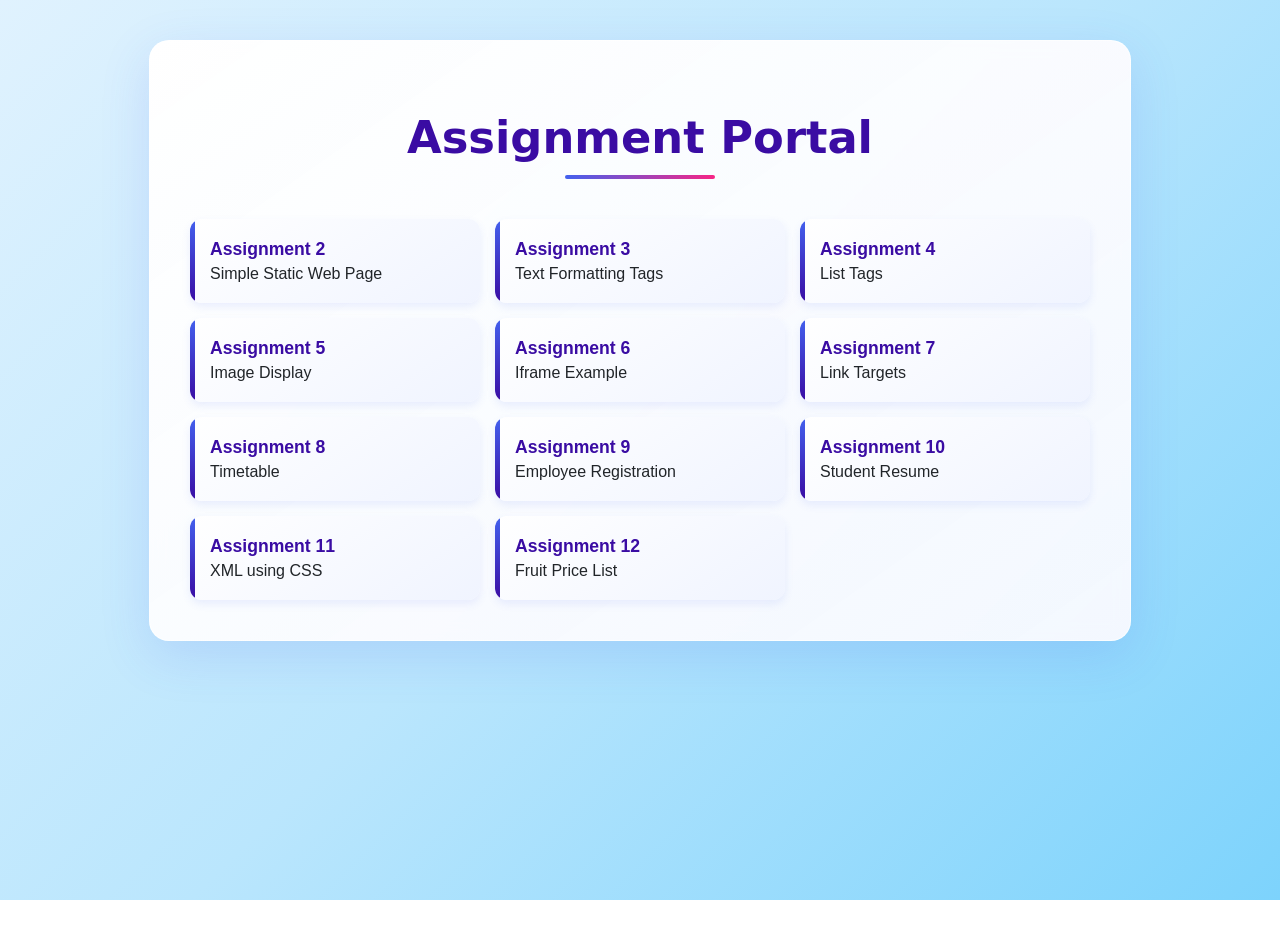
<file: index.html>
<!DOCTYPE html>
<html lang="en">
<head>
    <meta charset="UTF-8">
    <meta name="viewport" content="width=device-width, initial-scale=1.0">
    <title>Assignment Index</title>
    <style>
        :root {
            --primary: #4361ee;
            --secondary: #3a0ca3;
            --accent: #f72585;
            --light: #f8f9fa;
            --dark: #212529;
        }
        body {
            font-family: 'Segoe UI', system-ui, -apple-system, sans-serif;
            margin: 0;
            padding: 0;
            min-height: 100vh;
            background: linear-gradient(135deg, #e0f2fe 0%, #bae6fd 50%, #7dd3fc 100%);
            background-attachment: fixed;
        }
        .container {
            max-width: 900px;
            margin: 40px auto;
            background: linear-gradient(145deg, rgba(255,255,255,0.98) 0%, rgba(248,249,255,0.95) 100%);
            border-radius: 20px;
            box-shadow: 0 15px 50px rgba(67, 97, 238, 0.15);
            padding: 40px;
            backdrop-filter: blur(8px);
            border: 1px solid rgba(255,255,255,0.5);
            border-top: 1px solid rgba(255,255,255,0.8);
            border-left: 1px solid rgba(255,255,255,0.8);
        }
        h1 {
            color: var(--secondary);
            text-align: center;
            margin-bottom: 40px;
            font-size: 2.8rem;
            font-weight: 700;
            position: relative;
            padding-bottom: 15px;
        }
        h1::after {
            content: "";
            position: absolute;
            bottom: 0;
            left: 50%;
            transform: translateX(-50%);
            width: 150px;
            height: 4px;
            background: linear-gradient(to right, var(--primary), var(--accent));
            border-radius: 2px;
        }
        .assignment-grid {
            display: grid;
            grid-template-columns: repeat(auto-fill, minmax(250px, 1fr));
            gap: 15px;
            padding: 0;
            list-style: none;
        }
        .assignment-button {
            display: flex;
            flex-direction: column;
            padding: 20px;
            background: linear-gradient(145deg, #ffffff 0%, #f0f4ff 100%);
            border-radius: 12px;    
            transition: all 0.3s cubic-bezier(0.25, 0.8, 0.25, 1);
            box-shadow: 0 4px 8px rgba(67, 97, 238, 0.1);
            border: none;
            cursor: pointer;
            text-align: left;
            position: relative;
            overflow: hidden;
        }
        .assignment-button:hover {
            transform: translateY(-3px);
            box-shadow: 0 12px 24px rgba(67, 97, 238, 0.2);
            background: linear-gradient(145deg, #ffffff 0%, #e6ecff 100%);
        }
        .assignment-button::before {
            content: "";
            position: absolute;
            top: 0;
            left: 0;
            width: 5px;
            height: 100%;
            background: linear-gradient(to bottom, var(--primary), var(--secondary));
            transition: all 0.3s ease;
        }
        .assignment-button:hover::before {
            width: 8px;
            background: linear-gradient(to bottom, var(--accent), #ff2d75);
        }
        .assignment-number {
            font-weight: bold;
            color: var(--secondary);
            margin-bottom: 5px;
            font-size: 1.1rem;
            transition: color 0.3s ease;
        }
        .assignment-button:hover .assignment-number {
            color: var(--accent);
        }
        .assignment-title {
            color: var(--dark);
            font-weight: 500;
            font-size: 1rem;
        }
        @media (max-width: 768px) {
            .container {
                margin: 20px;
                padding: 25px;
            }
            h1 {
                font-size: 2rem;
            }
            .assignment-grid {
                grid-template-columns: 1fr;
            }
        }
    </style>
</head>
<body>
    <div class="container">
        <h1>Assignment Portal</h1>
        <div class="assignment-grid">
            <button class="assignment-button" onclick="window.location.href='Assignment2.html'">
                <span class="assignment-number">Assignment 2</span>
                <span class="assignment-title">Simple Static Web Page</span>
            </button>
            <button class="assignment-button" onclick="window.location.href='Assignment3.html'">
                <span class="assignment-number">Assignment 3</span>
                <span class="assignment-title">Text Formatting Tags</span>
            </button>
            <button class="assignment-button" onclick="window.location.href='Assignment4.html'">
                <span class="assignment-number">Assignment 4</span>
                <span class="assignment-title">List Tags</span>
            </button>
            <button class="assignment-button" onclick="window.location.href='Assignment5.html'">
                <span class="assignment-number">Assignment 5</span>
                <span class="assignment-title">Image Display</span>
            </button>
            <button class="assignment-button" onclick="window.location.href='Assignment6.html'">
                <span class="assignment-number">Assignment 6</span>
                <span class="assignment-title">Iframe Example</span>
            </button>
            <button class="assignment-button" onclick="window.location.href='Assignment7.html'">
                <span class="assignment-number">Assignment 7</span>
                <span class="assignment-title">Link Targets</span>
            </button>
            <button class="assignment-button" onclick="window.location.href='Assignment8.html'">
                <span class="assignment-number">Assignment 8</span>
                <span class="assignment-title">Timetable</span>
            </button>
            <button class="assignment-button" onclick="window.location.href='Assignment9.html'">
                <span class="assignment-number">Assignment 9</span>
                <span class="assignment-title">Employee Registration</span>
            </button>
            <button class="assignment-button" onclick="window.location.href='Assignment10.html'">
                <span class="assignment-number">Assignment 10</span>
                <span class="assignment-title">Student Resume</span>
            </button>
            <button class="assignment-button" onclick="window.location.href='Assignment11.xml'">
                <span class="assignment-number">Assignment 11</span>
                <span class="assignment-title">XML using CSS</span>
            </button>
            <button class="assignment-button" onclick="window.location.href='Assignment12.htm'">
                <span class="assignment-number">Assignment 12</span>
                <span class="assignment-title">Fruit Price List</span>
            </button>
        </div>
    </div>
</body>
</html>
</file>
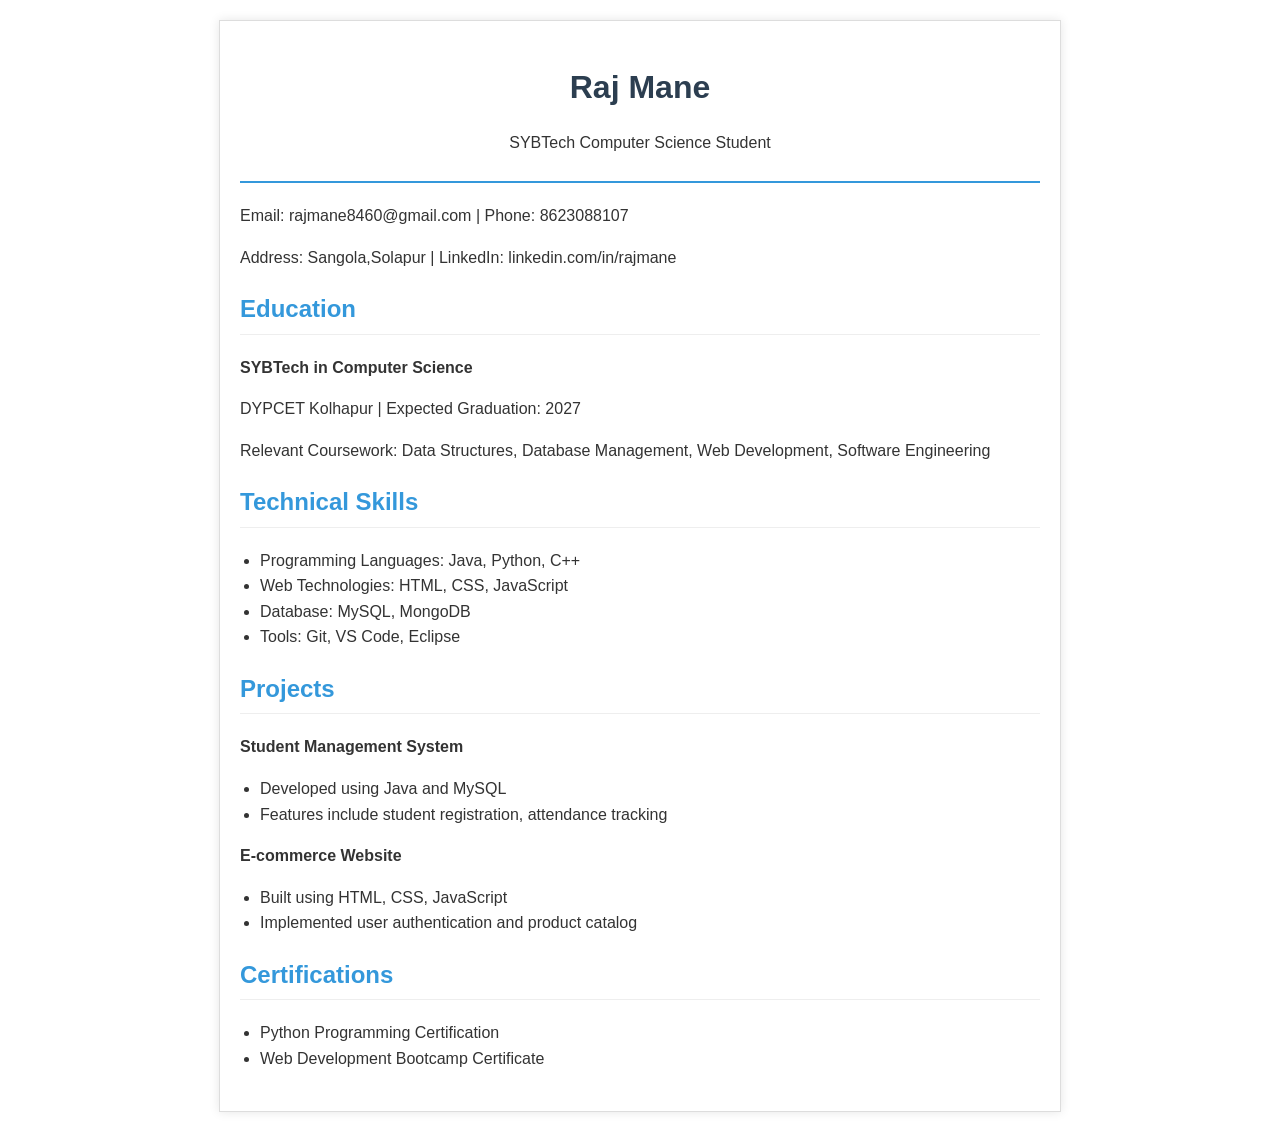
<file: Assignment10.html>
<!DOCTYPE html>
<html lang="en">
<head>
    <meta charset="UTF-8">
    <meta name="viewport" content="width=device-width, initial-scale=1.0">
    <title>SYBTech Student Resume</title>
    <style>
        body {
            font-family: Arial, sans-serif;
            line-height: 1.6;
            margin: 0;
            padding: 20px;
            color: #333;
        }
        .container {
            max-width: 800px;
            margin: 0 auto;
            padding: 20px;
            border: 1px solid #ddd;
            box-shadow: 0 0 10px rgba(0,0,0,0.1);
        }
        header {
            text-align: center;
            margin-bottom: 20px;
            border-bottom: 2px solid #3498db;
            padding-bottom: 10px;
        }
        h1 {
            color: #2c3e50;
            margin-bottom: 5px;
        }
        h2 {
            color: #3498db;
            border-bottom: 1px solid #eee;
            padding-bottom: 5px;
        }
        .section {
            margin-bottom: 20px;
        }
        .contact-info {
            margin-bottom: 15px;
        }
        ul {
            padding-left: 20px;
        }
    </style>
</head>
<body>
    <div class="container">
        <header>
            <h1>Raj Mane</h1>
            <p>SYBTech Computer Science Student</p>
        </header>

        <div class="contact-info">
            <p>Email: rajmane8460@gmail.com | Phone: 8623088107</p>
            <p>Address: Sangola,Solapur | LinkedIn: linkedin.com/in/rajmane</p>
        </div>

        <div class="section">
            <h2>Education</h2>
            <p><strong>SYBTech in Computer Science</strong></p>
            <p>DYPCET Kolhapur | Expected Graduation: 2027</p>
            <p>Relevant Coursework: Data Structures, Database Management, Web Development, Software Engineering</p>
        </div>

        <div class="section">
            <h2>Technical Skills</h2>
            <ul>
                <li>Programming Languages: Java, Python, C++</li>
                <li>Web Technologies: HTML, CSS, JavaScript</li>
                <li>Database: MySQL, MongoDB</li>
                <li>Tools: Git, VS Code, Eclipse</li>
            </ul>
        </div>

        <div class="section">
            <h2>Projects</h2>
            <p><strong>Student Management System</strong></p>
            <ul>
                <li>Developed using Java and MySQL</li>
                <li>Features include student registration, attendance tracking</li>
            </ul>
            
            <p><strong>E-commerce Website</strong></p>
            <ul>
                <li>Built using HTML, CSS, JavaScript</li>
                <li>Implemented user authentication and product catalog</li>
            </ul>
        </div>

        <div class="section">
            <h2>Certifications</h2>
            <ul>
                <li>Python Programming Certification</li>
                <li>Web Development Bootcamp Certificate</li>
            </ul>
        </div>
    </div>
</body>
</html>
</file>
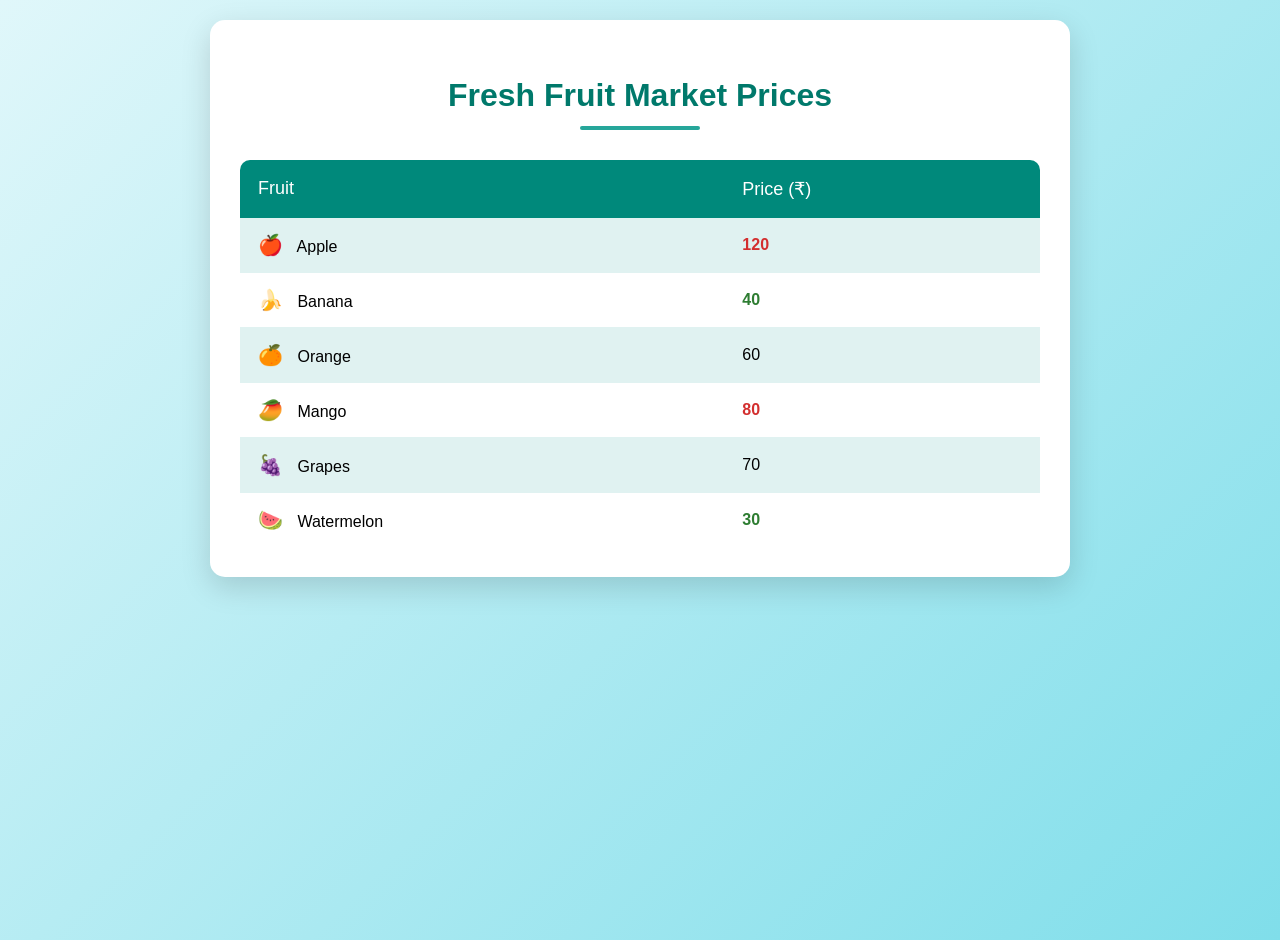
<file: Assignment12.htm>
<html>
<head>
    <title>Fruit Price List</title>
    <style>
        body {
            font-family: 'Segoe UI', Tahoma, Geneva, Verdana, sans-serif;
            margin: 0;
            padding: 20px;
            background: linear-gradient(135deg, #e0f7fa 0%, #80deea 100%);
            min-height: 100vh;
        }
        .container {
            max-width: 800px;
            margin: 0 auto;
            background-color: white;
            border-radius: 15px;
            box-shadow: 0 10px 30px rgba(0,0,0,0.15);
            padding: 30px;
        }
        h2 {
            color: #00796b;
            text-align: center;
            margin-bottom: 30px;
            font-size: 32px;
            position: relative;
            font-weight: 600;
        }
        h2:after {
            content: "";
            display: block;
            width: 120px;
            height: 4px;
            background: #26a69a;
            margin: 12px auto;
            border-radius: 2px;
        }
        table {
            width: 100%;
            border-collapse: separate;
            border-spacing: 0;
            margin-top: 25px;
            border-radius: 10px;
            overflow: hidden;
        }
        th {
            background-color: #00897b;
            color: white;
            padding: 18px;
            text-align: left;
            font-weight: 500;
            font-size: 18px;
        }
        td {
            padding: 15px 18px;
            border-bottom: 1px solid #e0f2f1;
            font-size: 16px;
        }
        tr:last-child td {
            border-bottom: none;
        }
        tr:nth-child(even) {
            background-color: #e0f2f1;
        }
        tr:hover {
            background-color: #b2dfdb;
            transform: scale(1.01);
            transition: all 0.2s ease;
        }
        .price-high {
            color: #d32f2f;
            font-weight: bold;
        }
        .price-low {
            color: #2e7d32;
            font-weight: bold;
        }
        .last-updated {
            text-align: right;
            font-style: italic;
            color: #00695c;
            margin-top: 20px;
            font-size: 14px;
        }
        .fruit-icon {
            margin-right: 10px;
            font-size: 20px;
        }
    </style>
</head>
<body>
    <div class="container">
        <h2>Fresh Fruit Market Prices</h2>
        <table>
            <tr>
                <th>Fruit</th>
                <th>Price (₹)</th>
            </tr>
            <tr>
                <td><span class="fruit-icon">🍎</span> Apple</td>
                <td class="price-high">120</td>
            </tr>
            <tr>
                <td><span class="fruit-icon">🍌</span> Banana</td>
                <td class="price-low">40</td>
            </tr>
            <tr>
                <td><span class="fruit-icon">🍊</span> Orange</td>
                <td>60</td>
            </tr>
            <tr>
                <td><span class="fruit-icon">🥭</span> Mango</td>
                <td class="price-high">80</td>
            </tr>
            <tr>
                <td><span class="fruit-icon">🍇</span> Grapes</td>
                <td>70</td>
            </tr>
            <tr>
                <td><span class="fruit-icon">🍉</span> Watermelon</td>
                <td class="price-low">30</td>
            </tr>
        </table>
    </div>
</body>
</html>
</file>
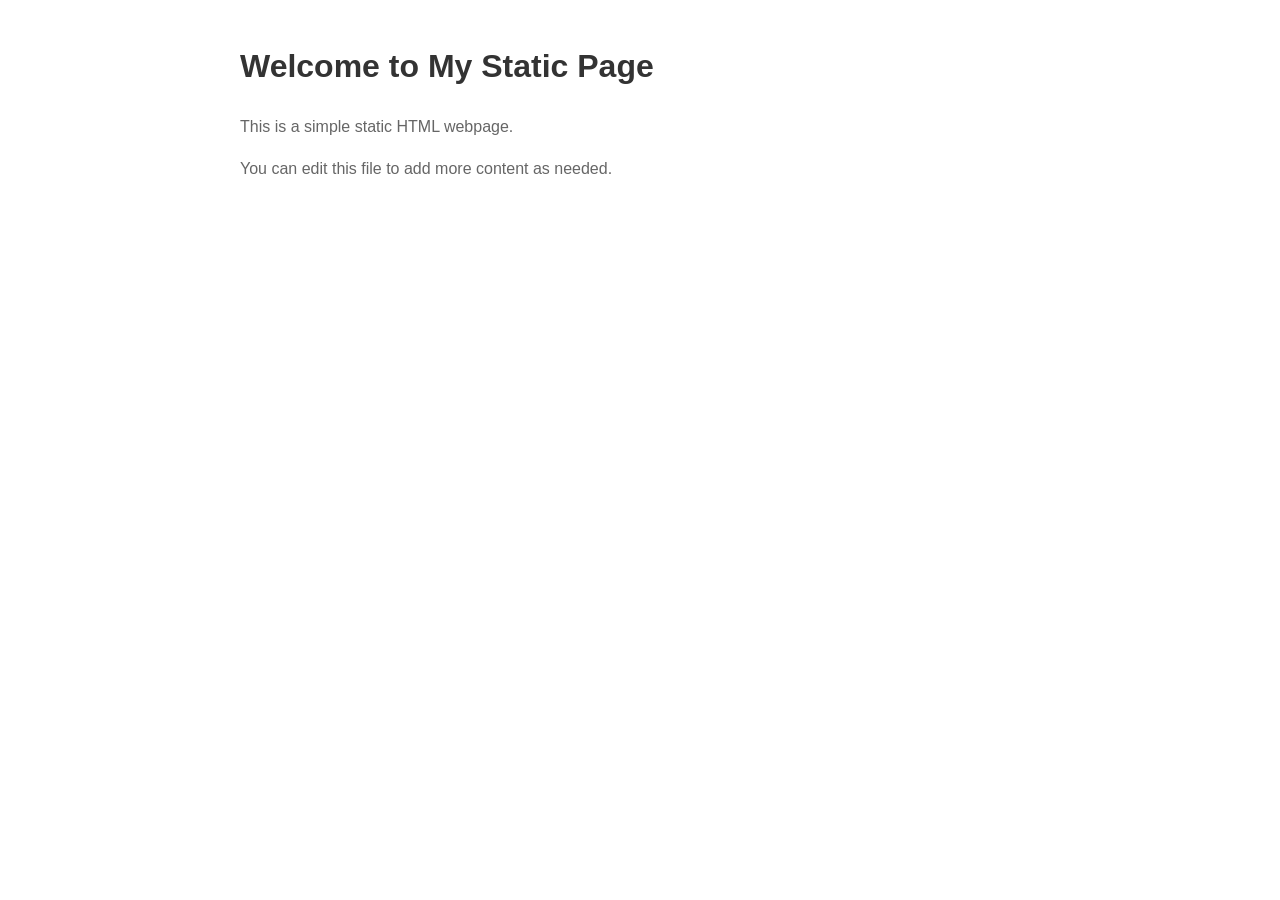
<file: Assignment2.html>
<!DOCTYPE html>
<html lang="en">
<head>
    <meta charset="UTF-8">
    <meta name="viewport" content="width=device-width, initial-scale=1.0">
    <title>Simple Static Page</title>
    <style>
        body {
            font-family: Arial, sans-serif;
            line-height: 1.6;
            margin: 0;
            padding: 20px;
            max-width: 800px;
            margin: 0 auto;
        }
        h1 {
            color: #333;
        }
        p {
            color: #666;
        }
    </style>
</head>
<body>
    <h1>Welcome to My Static Page</h1>
    <p>This is a simple static HTML webpage.</p>
    <p>You can edit this file to add more content as needed.</p>
</body>
</html>
</file>
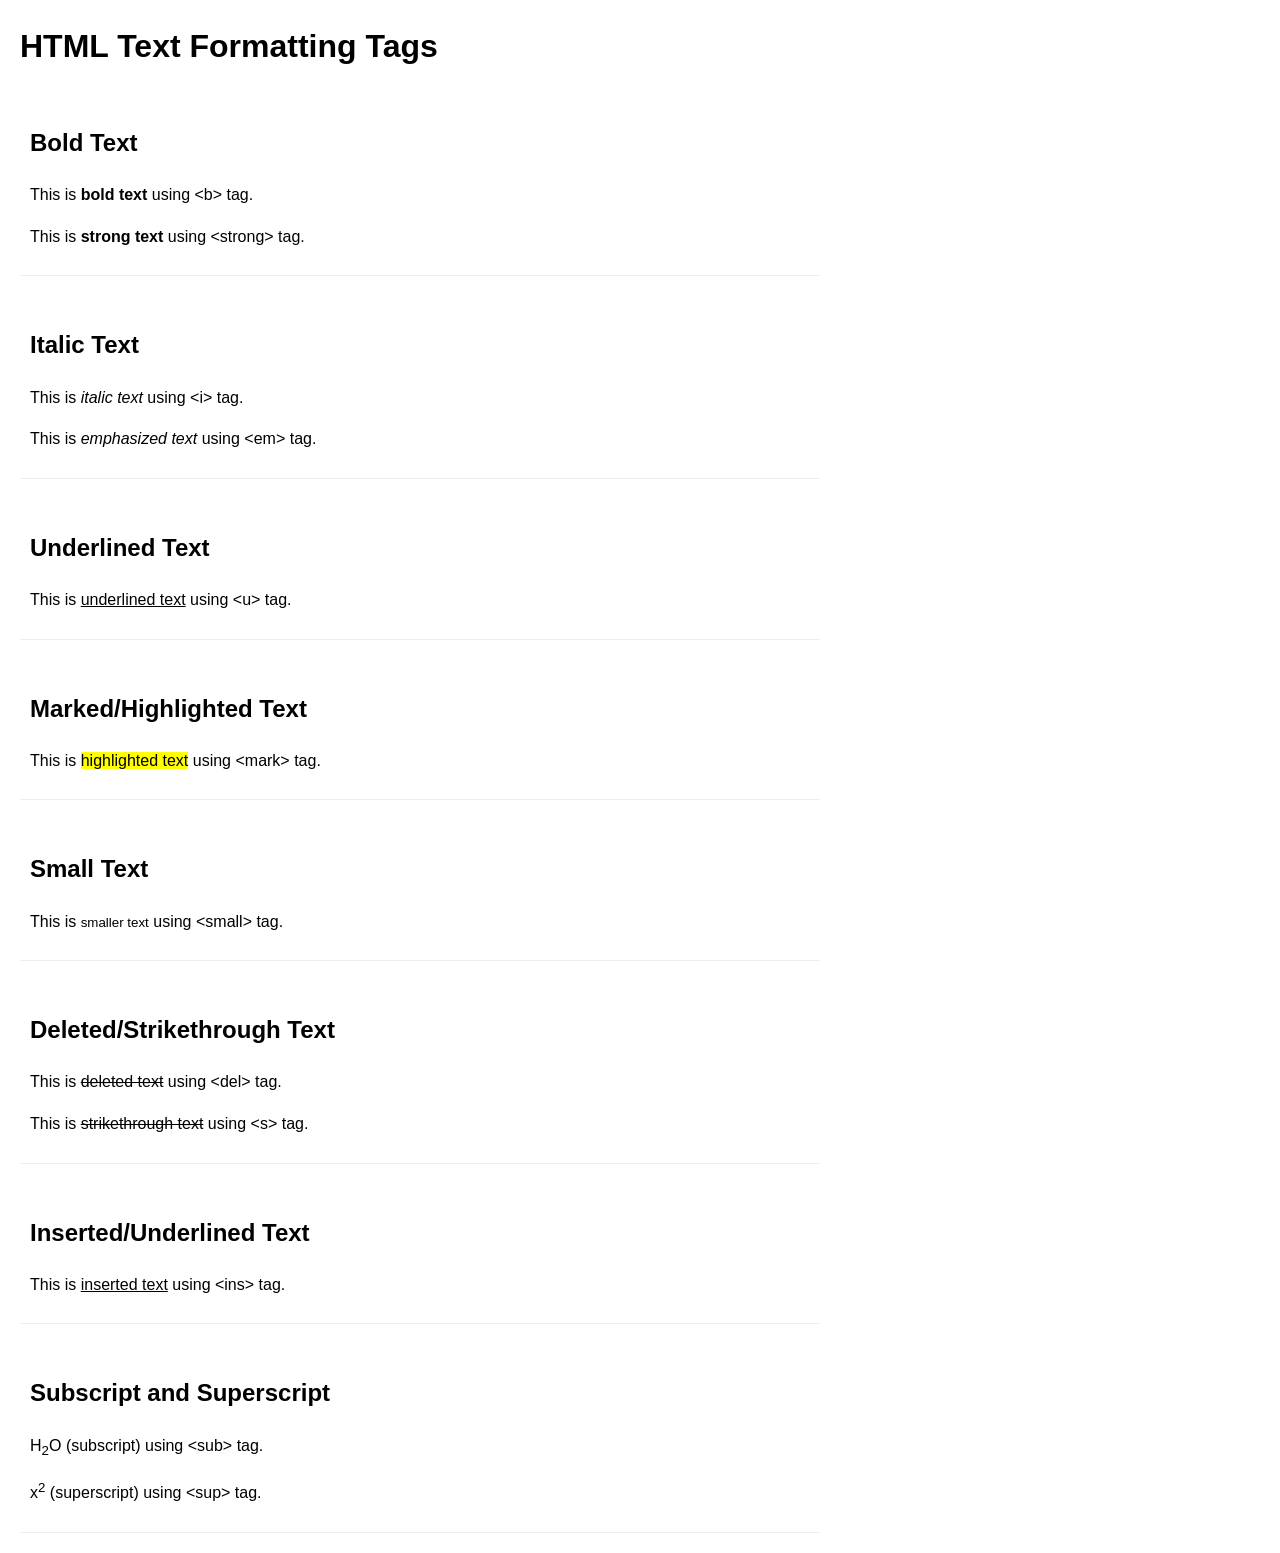
<file: Assignment3.html>
<!DOCTYPE html>
<html lang="en">
<head>
    <meta charset="UTF-8">
    <meta name="viewport" content="width=device-width, initial-scale=1.0">
    <title>Text Formatting Examples</title>
    <style>
        body {
            font-family: Arial, sans-serif;
            line-height: 1.6;
            margin: 20px;
            max-width: 800px;
        }
        .example {
            margin-bottom: 20px;
            padding: 10px;
            border-bottom: 1px solid #eee;
        }
    </style>
</head>
<body>
    <h1>HTML Text Formatting Tags</h1>
    
    <div class="example">
        <h2>Bold Text</h2>
        <p>This is <b>bold text</b> using &lt;b&gt; tag.</p>
        <p>This is <strong>strong text</strong> using &lt;strong&gt; tag.</p>
    </div>
    
    <div class="example">
        <h2>Italic Text</h2>
        <p>This is <i>italic text</i> using &lt;i&gt; tag.</p>
        <p>This is <em>emphasized text</em> using &lt;em&gt; tag.</p>
    </div>
    
    <div class="example">
        <h2>Underlined Text</h2>
        <p>This is <u>underlined text</u> using &lt;u&gt; tag.</p>
    </div>
    
    <div class="example">
        <h2>Marked/Highlighted Text</h2>
        <p>This is <mark>highlighted text</mark> using &lt;mark&gt; tag.</p>
    </div>
    
    <div class="example">
        <h2>Small Text</h2>
        <p>This is <small>smaller text</small> using &lt;small&gt; tag.</p>
    </div>
    
    <div class="example">
        <h2>Deleted/Strikethrough Text</h2>
        <p>This is <del>deleted text</del> using &lt;del&gt; tag.</p>
        <p>This is <s>strikethrough text</s> using &lt;s&gt; tag.</p>
    </div>
    
    <div class="example">
        <h2>Inserted/Underlined Text</h2>
        <p>This is <ins>inserted text</ins> using &lt;ins&gt; tag.</p>
    </div>
    
    <div class="example">
        <h2>Subscript and Superscript</h2>
        <p>H<sub>2</sub>O (subscript) using &lt;sub&gt; tag.</p>
        <p>x<sup>2</sup> (superscript) using &lt;sup&gt; tag.</p>
    </div>
</body>
</html>
</file>
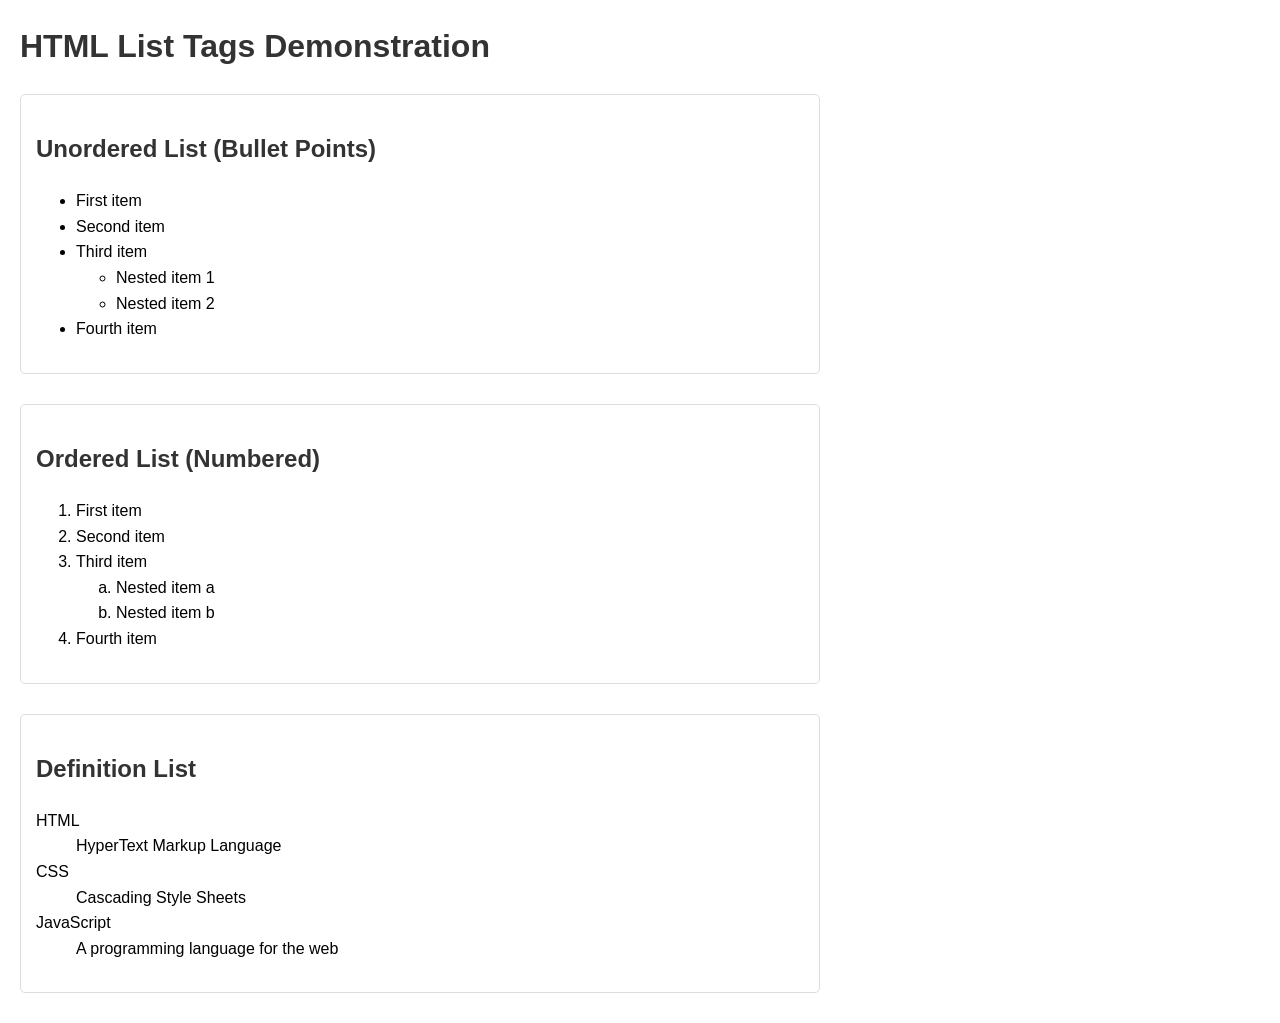
<file: Assignment4.html>
<!DOCTYPE html>
<html lang="en">
<head>
    <meta charset="UTF-8">
    <meta name="viewport" content="width=device-width, initial-scale=1.0">
    <title>HTML List Examples</title>
    <style>
        body {
            font-family: Arial, sans-serif;
            line-height: 1.6;
            margin: 20px;
            max-width: 800px;
        }
        .list-container {
            margin-bottom: 30px;
            padding: 15px;
            border: 1px solid #ddd;
            border-radius: 5px;
        }
        h1, h2 {
            color: #333;
        }
    </style>
</head>
<body>
    <h1>HTML List Tags Demonstration</h1>
    
    <div class="list-container">
        <h2>Unordered List (Bullet Points)</h2>
        <ul>
            <li>First item</li>
            <li>Second item</li>
            <li>Third item
                <ul>
                    <li>Nested item 1</li>
                    <li>Nested item 2</li>
                </ul>
            </li>
            <li>Fourth item</li>
        </ul>
    </div>
    
    <div class="list-container">
        <h2>Ordered List (Numbered)</h2>
        <ol>
            <li>First item</li>
            <li>Second item</li>
            <li>Third item
                <ol type="a">
                    <li>Nested item a</li>
                    <li>Nested item b</li>
                </ol>
            </li>
            <li>Fourth item</li>
        </ol>
    </div>
    
    <div class="list-container">
        <h2>Definition List</h2>
        <dl>
            <dt>HTML</dt>
            <dd>HyperText Markup Language</dd>
            <dt>CSS</dt>
            <dd>Cascading Style Sheets</dd>
            <dt>JavaScript</dt>
            <dd>A programming language for the web</dd>
        </dl>
    </div>
</body>
</html>
</file>
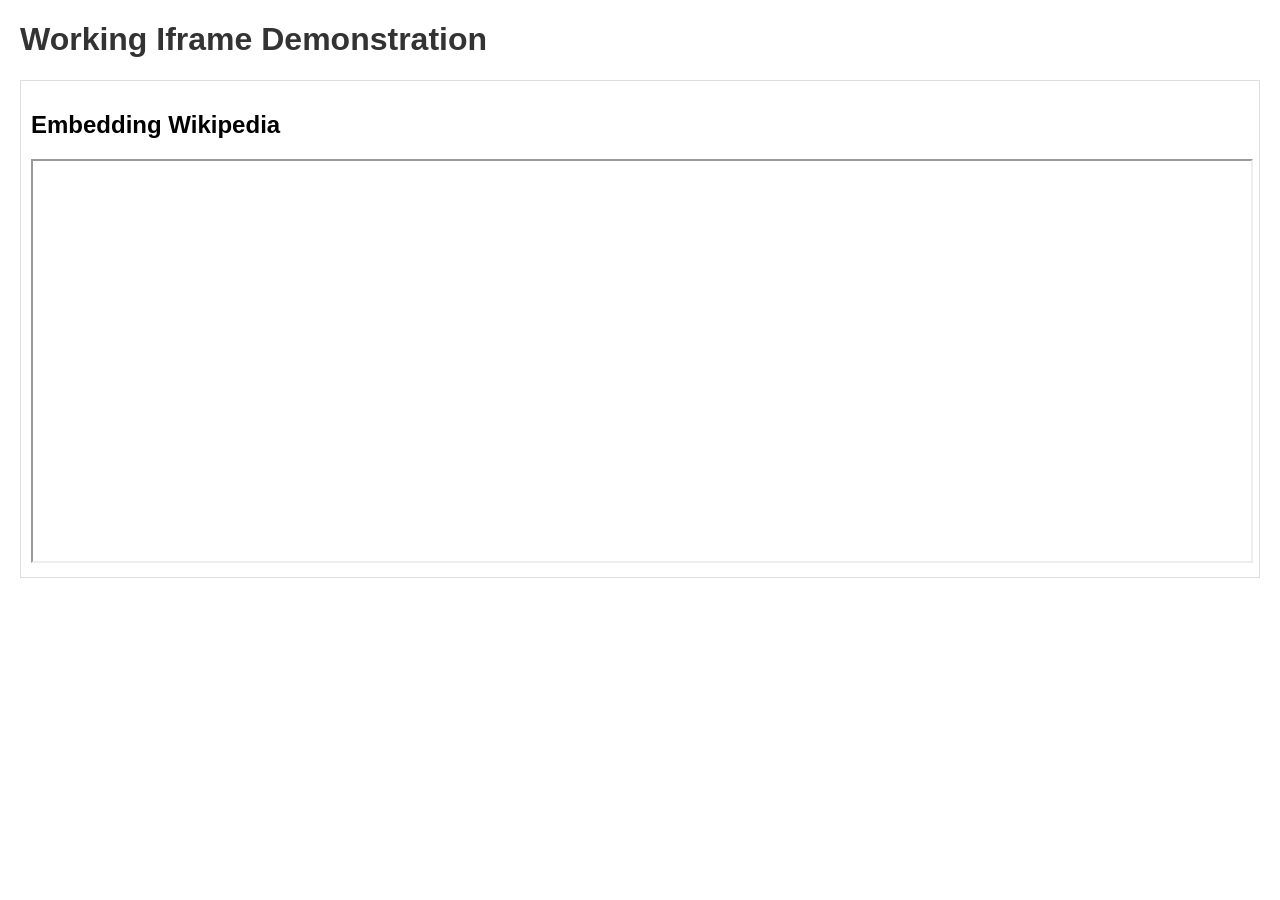
<file: Assignment6.html>
<!DOCTYPE html>
<html lang="en">
<head>
    <meta charset="UTF-8">
    <meta name="viewport" content="width=device-width, initial-scale=1.0">
    <title>Iframe Example</title>
    <style>
        body {
            font-family: Arial, sans-serif;
            margin: 20px;
        }
        .iframe-container {
            margin: 20px 0;
            border: 1px solid #ddd;
            padding: 10px;
        }
        h1 {
            color: #333;
        }
    </style>
</head>
<body>
    <h1>Working Iframe Demonstration</h1>
    
    <div class="iframe-container">
        <h2>Embedding Wikipedia</h2>
        <iframe 
            src="https://en.wikipedia.org/wiki/Main_Page" 
            width="100%" 
            height="400px"
            title="Wikipedia"
            sandbox="allow-same-origin allow-scripts allow-popups allow-forms">
        </iframe>
    </div>
    </div>
</body>
</html>
</file>
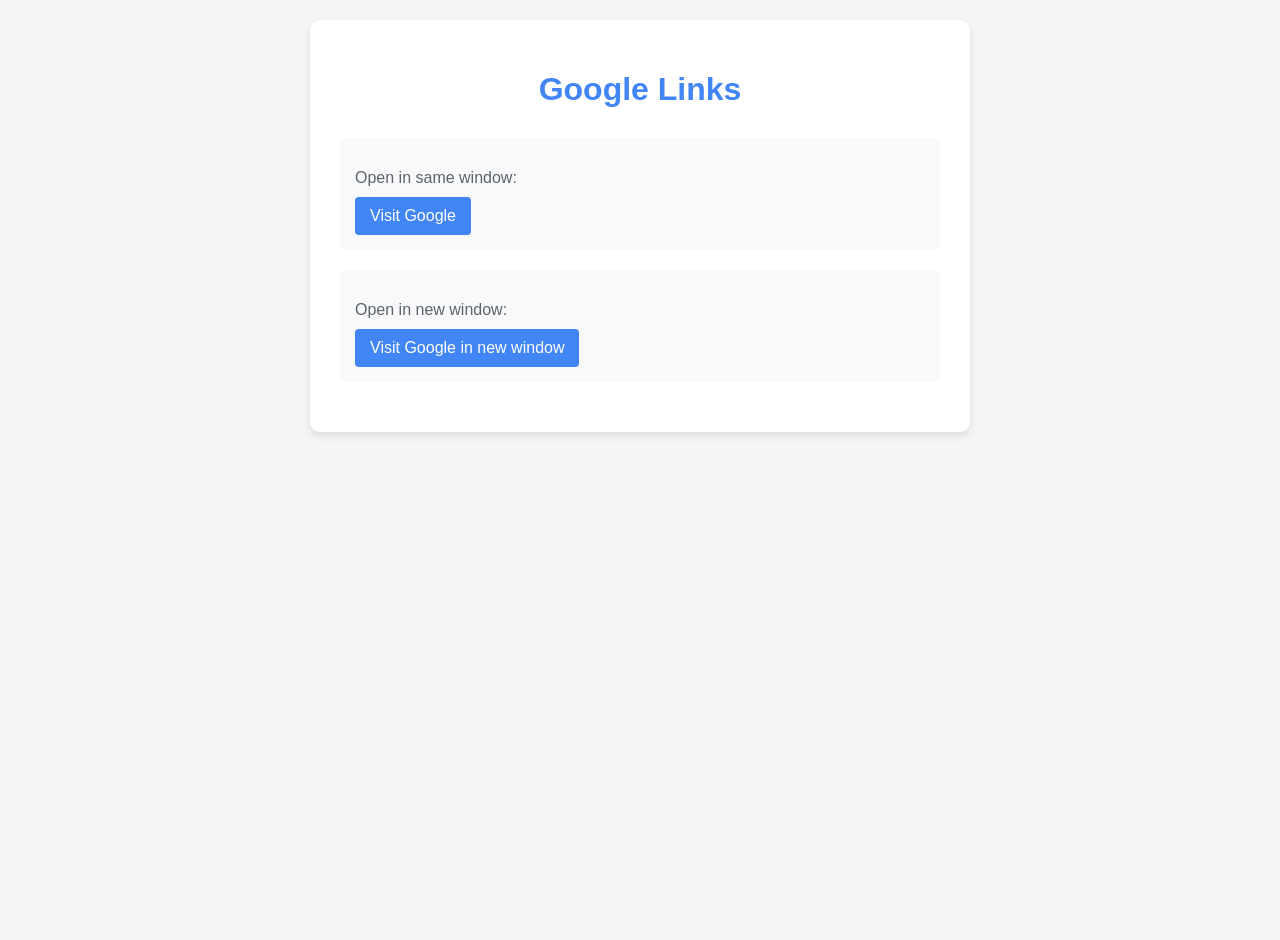
<file: Assignment7.html>
<!DOCTYPE html>
<html lang="en">
<head>
    <meta charset="UTF-8">
    <meta name="viewport" content="width=device-width, initial-scale=1.0">
    <title>Google Link Example</title>
    <style>
        body {
            font-family: 'Segoe UI', Tahoma, Geneva, Verdana, sans-serif;
            background-color: #f5f5f5;
            margin: 0;
            padding: 20px;
            display: flex;
            flex-direction: column;
            align-items: center;
            min-height: 100vh;
        }
        .container {
            background-color: white;
            border-radius: 10px;
            box-shadow: 0 4px 8px rgba(0, 0, 0, 0.1);
            padding: 30px;
            max-width: 600px;
            width: 100%;
        }
        h1 {
            color: #4285F4;
            text-align: center;
            margin-bottom: 30px;
        }
        .link-section {
            margin: 20px 0;
            padding: 15px;
            border-radius: 8px;
            background-color: #f8f9fa;
        }
        p {
            color: #5f6368;
            margin-bottom: 10px;
        }
        a {
            display: inline-block;
            padding: 10px 15px;
            background-color: #4285F4;
            color: white;
            text-decoration: none;
            border-radius: 4px;
            transition: background-color 0.3s;
        }
        a:hover {
            background-color: #3367D6;
        }
    </style>
</head>
<body>
    <div class="container">
        <h1>Google Links</h1>
        
        <div class="link-section">
            <p>Open in same window:</p>
            <a href="https://www.google.com">Visit Google</a>
        </div>
        
        <div class="link-section">
            <p>Open in new window:</p>
            <a href="https://www.google.com" target="_blank">Visit Google in new window</a>
        </div>
    </div>
</body>
</html>
</file>
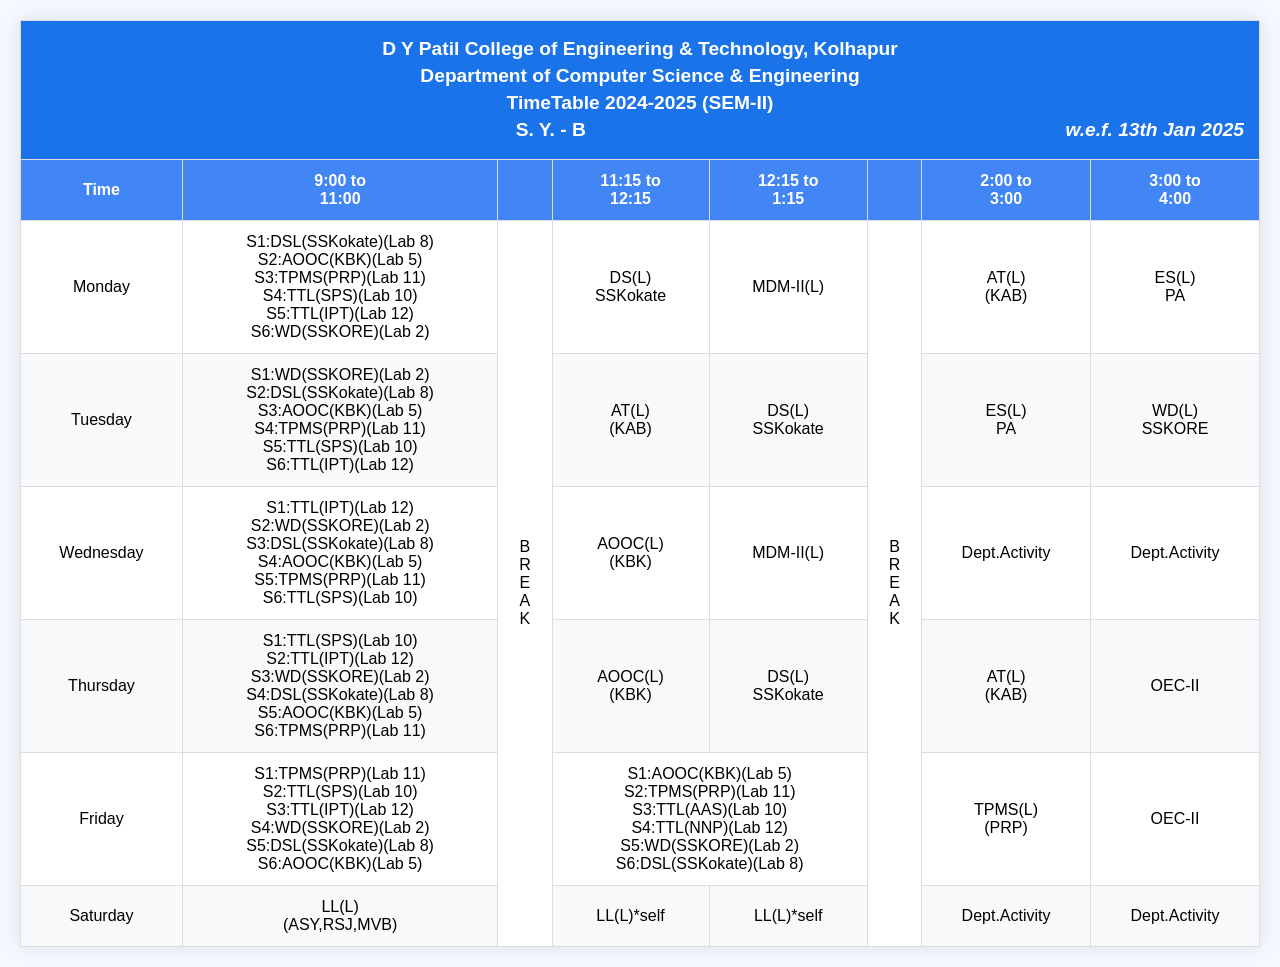
<file: Assignment8.html>
<!DOCTYPE html>
<html>
<head>
    <title>College Timetable</title>
    <style>
        body {
            font-family: 'Segoe UI', Tahoma, Geneva, Verdana, sans-serif;
            margin: 20px;
            background-color: #f5f9ff;
        }
        table {
            width: 100%;
            border-collapse: collapse;
            box-shadow: 0 0 20px rgba(0, 0, 0, 0.1);
            background-color: white;
        }
        th, td {
            border: 1px solid #ddd;
            padding: 12px;
            text-align: center;
            vertical-align: middle;
        }
        th {
            background-color: #4285F4;
            color: white;
            font-weight: bold;
        }
        tr:nth-child(even) {
            background-color: #f8f9fa;
        }
        tr:hover {
            background-color: #e9f0fd;
        }
        .main-header {
            background-color: #1a73e8;
            font-size: 1.2em;
            line-height: 1.4;
            padding: 15px;
        }
        .time-header {
            background-color: #5f9df7;
        }
        .break-cell {
            background-color: #e8f0fe;
            font-weight: bold;
            writing-mode: vertical-rl;
            text-orientation: mixed;
            min-width: 20px;
        }
        .day-cell {
            font-weight: bold;
            background-color: #f1f3f4;
        }
        .date-note {
            float: right;
            font-style: italic;
        }
    </style>
</head>
<body>
    <table>
        <tr>
            <th class="main-header" colspan="8">
                D Y Patil College of Engineering & Technology, Kolhapur<br>
                Department of Computer Science & Engineering<br>
                TimeTable 2024-2025 (SEM-II)<br>
                S. Y. - B <span class="date-note">w.e.f. 13th Jan 2025</span>
            </th>
        </tr>
            <tr>
                <th>Time</th>
              <th>9:00 to<BR>11:00</th>
              <th></th>
              <th>11:15 to <BR>12:15</th>
              <th>12:15 to <BR>1:15</th>
              <th></th>
              <th>2:00 to<BR> 3:00</th>
              <th>3:00 to <BR>4:00</th>
            </tr>
            <tr>
              <td> Monday </td>
              <td>S1:DSL(SSKokate)(Lab 8)<BR>
                S2:AOOC(KBK)(Lab 5)<BR>
                S3:TPMS(PRP)(Lab 11)<BR>
                S4:TTL(SPS)(Lab 10)<BR>
                S5:TTL(IPT)(Lab 12)<BR>
                S6:WD(SSKORE)(Lab 2)    </td>
                <td rowspan="6"></b>B<BR>R<BR>E<BR>A<BR>K</td>
              <td>DS(L)<BR>SSKokate</td>
              <td>MDM-II(L)<BR></td>
                <td rowspan="6">B<BR>R<BR>E<BR>A<BR>K</td>
                    <td>AT(L)<BR>(KAB)</td>
              <td>ES(L)<BR>PA</td>
            </tr>
            <tr>
                <td>Tuesday</td>
                <td>S1:WD(SSKORE)(Lab 2)<BR>
                    S2:DSL(SSKokate)(Lab 8)<BR>
                    S3:AOOC(KBK)(Lab 5)<BR>
                    S4:TPMS(PRP)(Lab 11)<BR>
                    S5:TTL(SPS)(Lab 10)<BR>
                    S6:TTL(IPT)(Lab 12)
                </td>
           
                <td>AT(L)<BR>(KAB)</td>
                <td>DS(L)<BR>SSKokate</td>
                
                <td>ES(L)<BR>PA</td>
                <td>WD(L)<BR>SSKORE</td>
            </tr>
            <tr>
                <td>Wednesday</td>
                <td>S1:TTL(IPT)(Lab 12)<BR>
                    S2:WD(SSKORE)(Lab 2)<BR>
                    S3:DSL(SSKokate)(Lab 8)<BR>
                    S4:AOOC(KBK)(Lab 5)<BR>
                    S5:TPMS(PRP)(Lab 11)<BR>
                    S6:TTL(SPS)(Lab 10)</td>
                <td>AOOC(L)<BR>(KBK)</td>
                <td>MDM-II(L)</td>
           
                <td>Dept.Activity</td>
                <td>Dept.Activity</td>
            </tr>
            <tr>
                <td>Thursday</td>
                <td>S1:TTL(SPS)(Lab 10)<BR>
                    S2:TTL(IPT)(Lab 12)<BR>
                    S3:WD(SSKORE)(Lab 2)<BR>
                    S4:DSL(SSKokate)(Lab 8)<BR>
                    S5:AOOC(KBK)(Lab 5)<BR>
                    S6:TPMS(PRP)(Lab 11)</td>
                
                <td>AOOC(L)<BR>(KBK)</td>
                <td>DS(L)<BR>SSKokate</td>
                
                <td>AT(L)<BR>(KAB)</td>
                <td>OEC-II</td>
            </tr>
            <tr>
                <td>Friday</td>
                <td>S1:TPMS(PRP)(Lab 11)<BR>
                    S2:TTL(SPS)(Lab 10)<BR>
                    S3:TTL(IPT)(Lab 12)<BR>
                    S4:WD(SSKORE)(Lab 2)<BR>
                    S5:DSL(SSKokate)(Lab 8)<BR>
                    S6:AOOC(KBK)(Lab 5)</td>
                
                <td colspan="2">S1:AOOC(KBK)(Lab 5)<BR>
                    S2:TPMS(PRP)(Lab 11)<BR>
                    S3:TTL(AAS)(Lab 10)<BR>
                    S4:TTL(NNP)(Lab 12)<BR>
                    S5:WD(SSKORE)(Lab 2)<BR>
                    S6:DSL(SSKokate)(Lab 8)</td>
                
               
                <td>TPMS(L)<BR>(PRP)</td>
                <td>OEC-II</td>
            </tr>
            <tr>
                <td>Saturday</td>
                <td>LL(L)<br>(ASY,RSJ,MVB)</td>
                
                
                <td>LL(L)*self</td>
                <td>LL(L)*self</td>
                
                <td>Dept.Activity</td>
                <td>Dept.Activity</td>
            </tr>
          </table>
    </body>
</html>
</file>
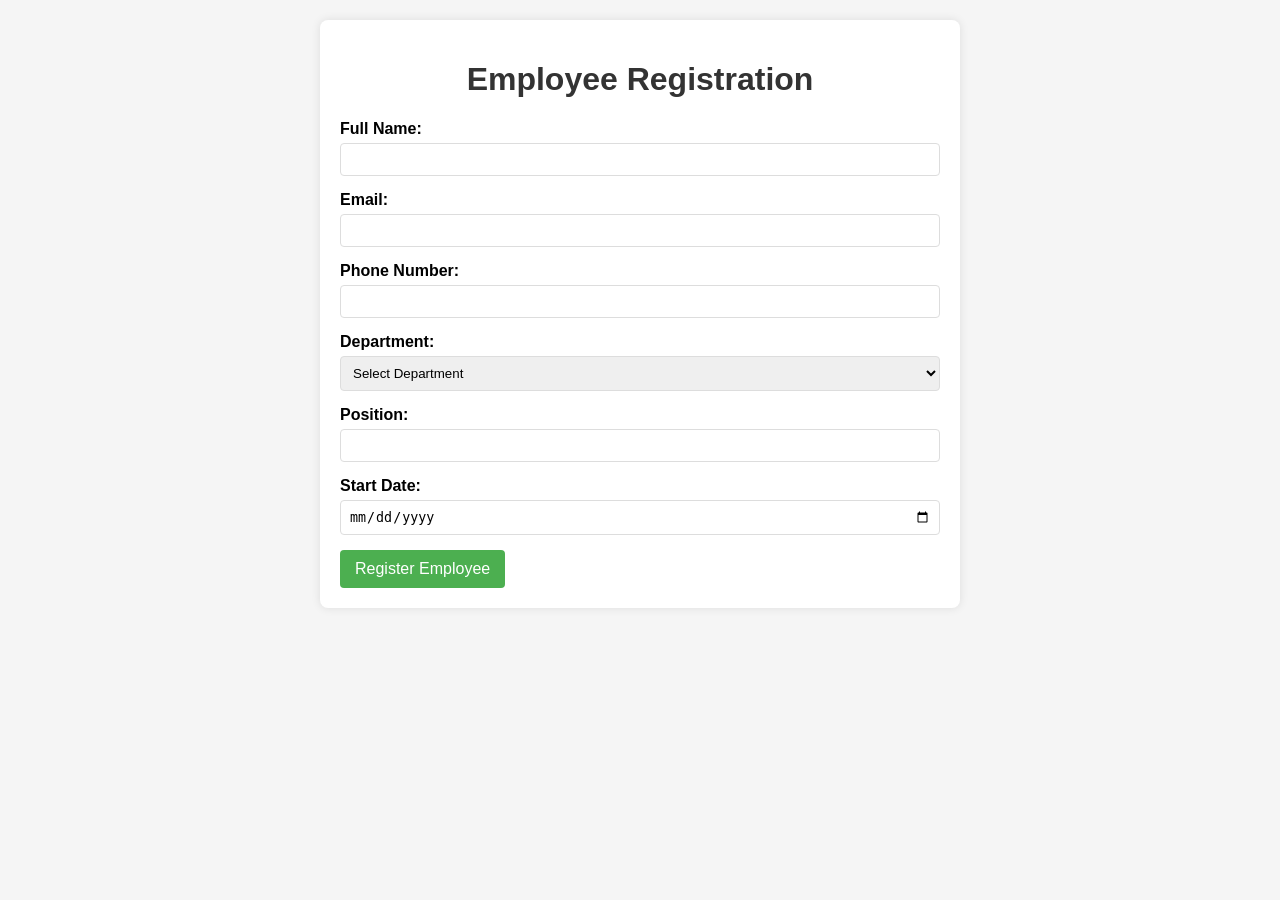
<file: Assignment9.html>
<!DOCTYPE html>
<html lang="en">
<head>
    <meta charset="UTF-8">
    <meta name="viewport" content="width=device-width, initial-scale=1.0">
    <title>Employee Registration Form</title>
    <style>
        body {
            font-family: Arial, sans-serif;
            background-color: #f5f5f5;
            margin: 0;
            padding: 20px;
        }
        .form-container {
            max-width: 600px;
            margin: 0 auto;
            background-color: white;
            padding: 20px;
            border-radius: 8px;
            box-shadow: 0 0 10px rgba(0,0,0,0.1);
        }
        h1 {
            text-align: center;
            color: #333;
        }
        .form-group {
            margin-bottom: 15px;
        }
        label {
            display: block;
            margin-bottom: 5px;
            font-weight: bold;
        }
        input, select {
            width: 100%;
            padding: 8px;
            border: 1px solid #ddd;
            border-radius: 4px;
            box-sizing: border-box;
        }
        button {
            background-color: #4CAF50;
            color: white;
            padding: 10px 15px;
            border: none;
            border-radius: 4px;
            cursor: pointer;
            font-size: 16px;
        }
        button:hover {
            background-color: #45a049;
        }
    </style>
</head>
<body>
    <div class="form-container">
        <h1>Employee Registration</h1>
        <form>
            <div class="form-group">
                <label for="fullname">Full Name:</label>
                <input type="text" id="fullname" name="fullname" required>
            </div>
            
            <div class="form-group">
                <label for="email">Email:</label>
                <input type="email" id="email" name="email" required>
            </div>
            
            <div class="form-group">
                <label for="phone">Phone Number:</label>
                <input type="tel" id="phone" name="phone">
            </div>
            
            <div class="form-group">
                <label for="department">Department:</label>
                <select id="department" name="department" required>
                    <option value="">Select Department</option>
                    <option value="hr">Human Resources</option>
                    <option value="it">Information Technology</option>
                    <option value="finance">Finance</option>
                    <option value="marketing">Marketing</option>
                </select>
            </div>
            
            <div class="form-group">
                <label for="position">Position:</label>
                <input type="text" id="position" name="position" required>
            </div>
            
            <div class="form-group">
                <label for="startdate">Start Date:</label>
                <input type="date" id="startdate" name="startdate" required>
            </div>
            
            <button type="submit">Register Employee</button>
        </form>
    </div>
</body>
</html>
</file>
